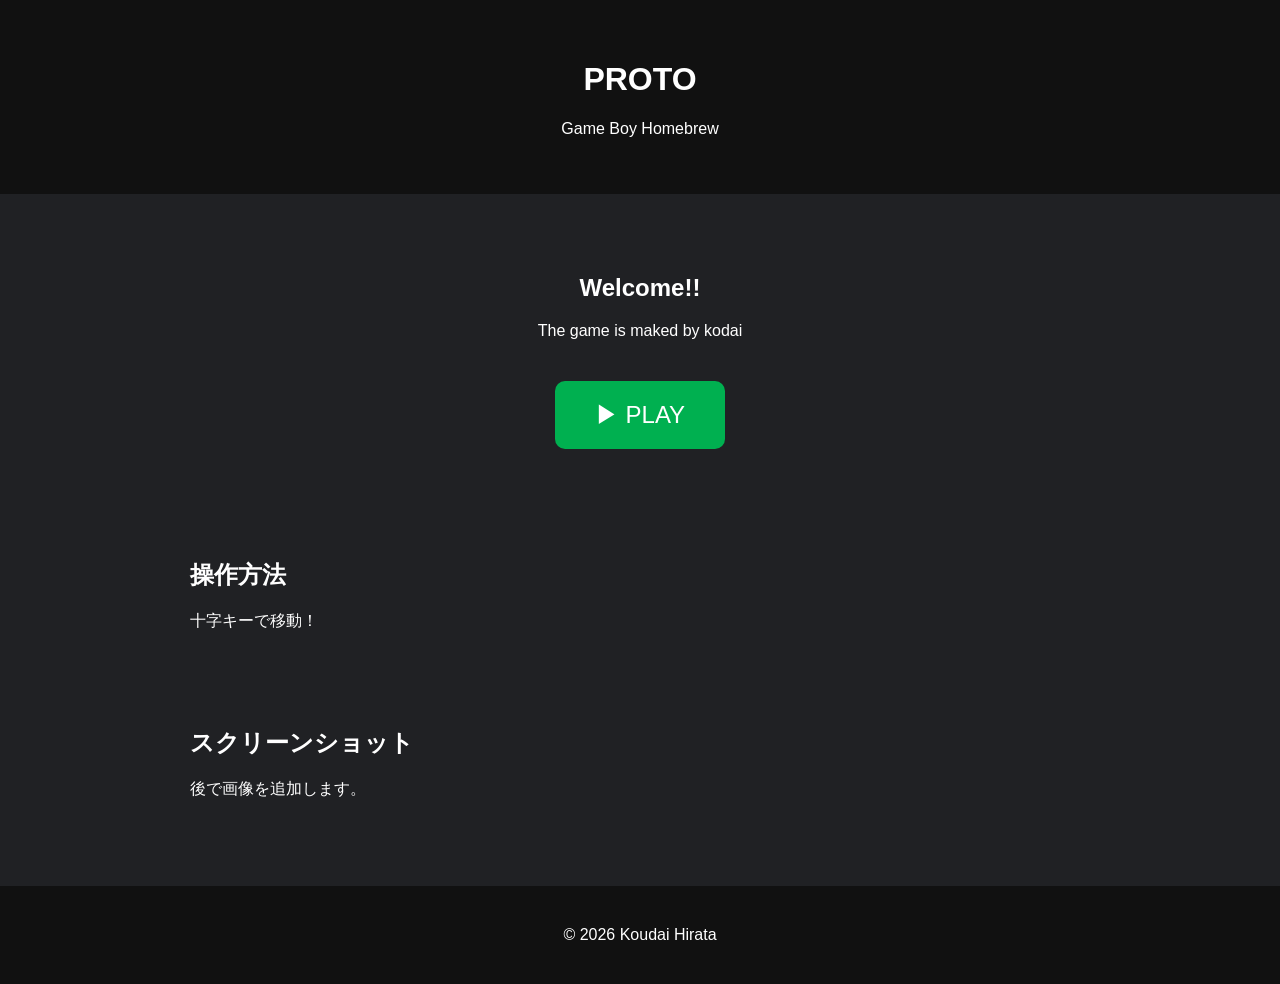
<file: index.html>
<!DOCTYPE html>
<html lang="ja">
<head>
    <meta charset="UTF-8">
    <meta name="viewport" content="width=device-width, initial-scale=1.0">
    <title>PROTO</title>

    <link rel="stylesheet" href="css/style.css">
</head>

<body>

<header>

<h1>PROTO</h1>

<p>Game Boy Homebrew</p>

</header>

<main>

<section class="hero">

<h2>Welcome!!</h2>

<p>

The game is maked by kodai

</p>

<a class="playButton"
href="emulatorjs/index.html?rom=proto.gb">

▶ PLAY

</a>

</section>

<section>

<h2>操作方法</h2>

<p>

十字キーで移動！

</p>

</section>

<section>

<h2>スクリーンショット</h2>

<p>

後で画像を追加します。

</p>

</section>

</main>

<footer>

© 2026 Koudai Hirata

</footer>

<script src="js/main.js"></script>

</body>
</html>
</file>
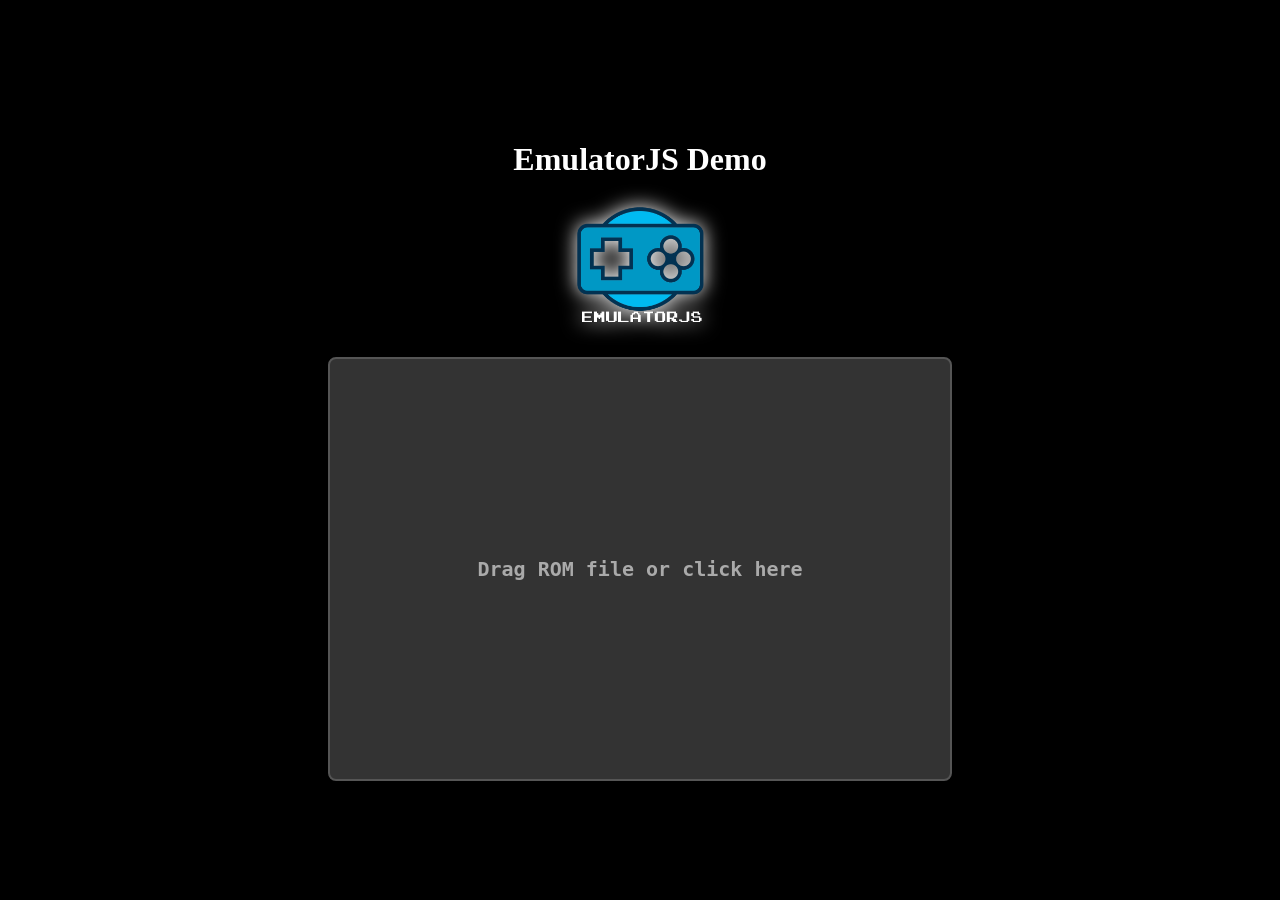
<file: emulatorjs/index.html>
<!DOCTYPE html>
<html>
    <head>
        <title>EmulatorJS</title>
        <link rel = icon href = docs/favicon.ico sizes = "16x16 32x32 48x48 64x64" type = image/vnd.microsoft.icon>
        <meta name = viewport content = "width = device-width, initial-scale = 1">
        <style>
             body, html {
                height: 100%;
                background-color: black;
                color: white;
            }

            body {
                margin: 0;
                overflow: hidden;
            }

            body, #box, #top {
                display: flex;
                align-items: center;
                justify-content: center;
                flex-direction: column;
            }

            #box {
                color: #aaa;
                height: 20em;
                width: 30em;
                max-width: 80%;
                max-height: 80%;
                background-color: #333;
                border-radius: 0.4em;
                border: 2px solid #555;
                position: relative;
                flex-direction: column;
                transition-duration: 0.2s;
                overflow: hidden;
                font-family: monospace;
                font-weight: bold;
                font-size: 20px;
                margin: 5px;
                text-align: center;
                padding: 10px;
            }

            #box:hover, #box[drag] {
                border-color: #38f;
                color: #ddd
            }

            #input {
                cursor: pointer;
                position: absolute;
                left: 0;
                top: 0;
                width: 100%;
                height: 100%;
                opacity: 0;
            }

            #display {
                width: 100%;
                height: 100%
            }

            select, button {
                padding: 0.6em 0.4em;
                margin: 0.5em;
                width: 15em;
                max-width: 100%;
                font-family: monospace;
                font-weight: bold;
                font-size: 16px;
                background-color: #444;
                color: #aaa;
                border-radius: 0.4em;
                border: 1px solid #555;
                cursor: pointer;
                transition-duration: 0.2s
            }

            select:hover, button:hover {
                background-color: #666;
                color: #ddd
            }

            .logo {
                width: 130px;
                height: 130px;
                filter: drop-shadow(0 0 10px white);
            }

            #top {
                margin: 5px;
            }
        </style>
    </head>

    <body>
        <div id="top">
            <h1>EmulatorJS Demo</h1>
            <img src="docs/Logo-light.png" alt="Logo" class="logo">
            <br>
        </div>
        <div id="box">
            <input type = file id = input>
            Drag ROM file or click here
        </div>

        <script>
            let enableDebug = false;
            let enableThreads = false;
            const queryString = window.location.search;
            const urlParams = new URLSearchParams(queryString);
            if (parseInt(urlParams.get('debug')) === 1 || urlParams.get('debug') === "true") {
                enableDebug = true;
                console.log("Debug is enabled");
            } else {
                console.log("Debug is disabled");
            }

            if (parseInt(urlParams.get('threads')) === 1 || urlParams.get('threads') === "true") {
                if (window.SharedArrayBuffer) {
                    enableThreads = true;
                    console.log("Threads are enabled");
                } else {
                    console.warn("Threads are disabled as SharedArrayBuffer is not available. Threads requires two headers to be set when sending you html page. See https://stackoverflow.com/a/68630724");
                    console.log("Threads are disabled");
                }
            } else {
                console.log("Threads are disabled");
            }

            if (urlParams.get('rom')) {
                console.log(`Loading ROM from URL: roms/${urlParams.get('rom')}`);
                run(false, urlParams.get('rom'));
            }

            async function run(upload, file) {
                const url = upload ? input.files[0] : `roms/${file}`;
                const parts = upload ? input.files[0].name.split(".") : file.split(".");

                const core = await (async (ext) => {
                    if (["fds", "nes", "unif", "unf"].includes(ext))
                        return "nes"

                    if (["smc", "fig", "sfc", "gd3", "gd7", "dx2", "bsx", "swc"].includes(ext))
                        return "snes"

                    if (["z64", "n64"].includes(ext))
                        return "n64"

                    if (["pce"].includes(ext))
                        return "pce"

                    if (["ngp", "ngc"].includes(ext))
                        return "ngp"

                    if (["ws", "wsc"].includes(ext))
                        return "ws"

                    if (["col", "cv"].includes(ext))
                        return "coleco"

                    if (["d64"].includes(ext))
                        return "vice_x64sc"

                    if (["nds", "gba", "gb", "z64", "n64"].includes(ext))
                        return ext

                    return await new Promise(resolve => {
                        var coreValues = {
                            "Nintendo 64": "n64",
                            "Nintendo Game Boy": "gb",
                            "Nintendo Game Boy Advance": "gba",
                            "Nintendo DS": "nds",
                            "Nintendo Entertainment System": "nes",
                            "Super Nintendo Entertainment System": "snes",
                            "PlayStation": "psx",
                            "Virtual Boy": "vb",
                            "Sega Mega Drive": "segaMD",
                            "Sega Master System": "segaMS",
                            "Sega CD": "segaCD",
                            "Atari Lynx": "lynx",
                            "Sega 32X": "sega32x",
                            "Atari Jaguar": "jaguar",
                            "Sega Game Gear": "segaGG",
                            "Sega Saturn": "segaSaturn",
                            "Atari 7800": "atari7800",
                            "Atari 2600": "atari2600",
                            "Arcade": "arcade",
                            "NEC TurboGrafx-16/SuperGrafx/PC Engine": "pce",
                            "NEC PC-FX": "pcfx",
                            "SNK NeoGeo Pocket (Color)": "ngp",
                            "Bandai WonderSwan (Color)": "ws",
                            "ColecoVision": "coleco",
                            "Commodore 64": "vice_x64sc",
                            "Commodore 128": "vice_x128",
                            "Commodore VIC20": "vice_xvic",
                            "Commodore Plus/4": "vice_xplus4",
                            "Commodore PET": "vice_xpet"
                        }

                        const cores = Object.keys(coreValues).sort().reduce(
                            (obj, key) => { 
                                obj[key] = coreValues[key]; 
                                return obj;
                            }, 
                            {}
                        );

                        const button = document.createElement("button")
                        const select = document.createElement("select")

                        for (const type in cores) {
                            const option = document.createElement("option")

                            option.value = cores[type]
                            option.textContent = type
                            select.appendChild(option)
                        }

                        button.onclick = () => resolve(select[select.selectedIndex].value)
                        button.textContent = "Load game"
                        box.innerHTML = ""

                        box.appendChild(select)
                        box.appendChild(button)
                    })
                })(parts.pop())

                const div = document.createElement("div")
                const sub = document.createElement("div")
                const script = document.createElement("script")

                sub.id = "game"
                div.id = "display"

                const top = document.getElementById("top");
                top.remove();
                box.remove()
                div.appendChild(sub)
                document.body.appendChild(div)

                window.EJS_player = "#game";
                window.EJS_gameName = parts.shift();
                window.EJS_biosUrl = "";
                window.EJS_gameUrl = url;
                window.EJS_core = core;
                window.EJS_pathtodata = "data/";
                window.EJS_startOnLoaded = true;
                window.EJS_DEBUG_XX = enableDebug;
                window.EJS_disableDatabases = true;
                window.EJS_threads = enableThreads;

                script.src = "data/loader.js";
                document.body.appendChild(script);
            }
            
            input.onchange = async () => {
                run(true);
            }
            
            box.ondragover = () => box.setAttribute("drag", true);
            box.ondragleave = () => box.removeAttribute("drag");
        </script>
    </body>
</html>
</file>
<file: css/style.css>
body{
    margin:0;
    background:#202124;
    color:white;
    font-family:Arial,sans-serif;
}

header{
    background:#111;
    padding:40px;
    text-align:center;
}

.hero{
    text-align:center;
    padding:60px;
}

.playButton{
    display:inline-block;
    margin-top:25px;
    padding:18px 40px;
    background:#00b050;
    color:white;
    text-decoration:none;
    border-radius:10px;
    font-size:24px;
}

section{
    max-width:900px;
    margin:auto;
    padding:30px;
}

footer{
    text-align:center;
    padding:40px;
    background:#111;
    margin-top:40px;
}
</file>
